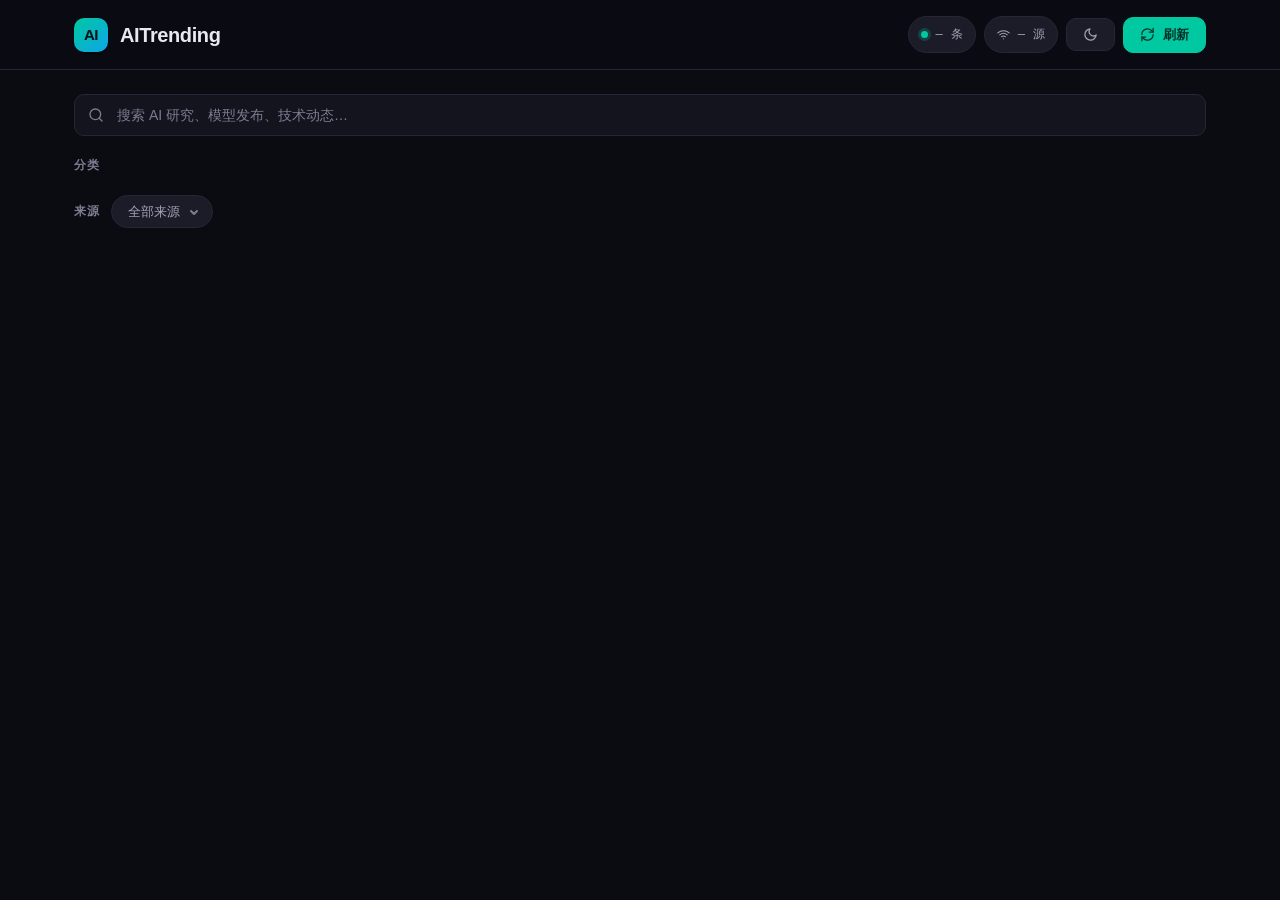
<file: ui-audit/prototype.html>
<!doctype html>
<html lang="zh-CN" data-theme="dark">
<head>
<meta charset="utf-8">
<meta name="viewport" content="width=device-width, initial-scale=1">
<title>AITrending — 优化原型 (UI Review Demo)</title>
<style>
/* ============================================================
   优化原型 — 演示 P0/P1/P2 关键改进
   - 完整设计 token（spacing / type / radius / elevation / semantic）
   - 可见 focus-visible（P0）
   - prefers-reduced-motion（P0）
   - light/dark 主题（P2）
   - 时间分组 + 宽屏多列（P2）
   - 去 emoji，统一 SVG 图标（P0）
   ============================================================ */

*,*::before,*::after{box-sizing:border-box;margin:0;padding:0;}

:root{
  /* 间距 scale（4px 基准，替代散落魔法数字） */
  --space-1:4px; --space-2:8px; --space-3:12px; --space-4:16px;
  --space-5:20px; --space-6:24px; --space-8:32px; --space-10:40px; --space-12:48px;

  /* 字阶 */
  --fs-xs:12px; --fs-sm:13px; --fs-base:14px; --fs-md:16px;
  --fs-lg:20px; --fs-xl:24px; --fs-2xl:30px;
  --lh-tight:1.35; --lh-base:1.6;

  /* 圆角梯度 */
  --r-sm:6px; --r-md:10px; --r-lg:14px; --r-pill:999px;

  /* 动效 */
  --ease-out:cubic-bezier(.22,1,.36,1);
  --dur:220ms;

  /* 层级 */
  --z-topbar:100; --z-popover:200;

  /* 品牌 + 分类语义色（启用 --accent，色编码） */
  --c-brand:#00c8a0;
  --c-brand-ink:#04332a;
  --c-accent:#6366f1;
  --c-cat-1:#6366f1; --c-cat-2:#0ea5e9; --c-cat-3:#f59e0b;
  --c-cat-4:#ec4899; --c-cat-5:#10b981; --c-cat-6:#f43f5e;
  --c-cat-7:#8b5cf6; --c-cat-8:#14b8a6;

  color-scheme:dark;
}

/* light/dark 语义层（替代纯黑底 + 硬编码） */
html[data-theme="dark"]{
  --c-bg:#0b0b12;
  --c-surface:#14141e;
  --c-surface-2:#1c1c28;
  --c-surface-3:#242434;
  --c-border:#262636;
  --c-border-strong:#34344a;
  --c-text:#e8e8f0;
  --c-text-muted:#a3a3b8;   /* 提亮，确保 ≥4.5:1 */
  --c-text-faint:#7c7c92;   /* 仅用于 ≥12px 大字 / 非必要信息 */
  --shadow-1:0 1px 2px rgb(0 0 0/.4),0 1px 1px rgb(0 0 0/.3);
  --shadow-2:0 6px 18px rgb(0 0 0/.45);
  --overlay:rgba(11,11,18,.78);
  color-scheme:dark;
}
html[data-theme="light"]{
  --c-bg:#f6f7fb;
  --c-surface:#ffffff;
  --c-surface-2:#f1f2f7;
  --c-surface-3:#e8eaf2;
  --c-border:#e2e4ee;
  --c-border-strong:#cfd2e0;
  --c-text:#1a1a24;
  --c-text-muted:#5b5b6b;   /* ≥4.5:1 on white */
  --c-text-faint:#8a8a9a;
  --shadow-1:0 1px 2px rgb(20 20 40/.06),0 1px 1px rgb(20 20 40/.04);
  --shadow-2:0 8px 22px rgb(20 20 50/.12);
  --overlay:rgba(246,247,251,.8);
  color-scheme:light;
}

body{
  font-family:'Inter',-apple-system,BlinkMacSystemFont,'Segoe UI',sans-serif;
  background:var(--c-bg);
  color:var(--c-text);
  font-size:var(--fs-base);
  line-height:var(--lh-base);
  -webkit-font-smoothing:antialiased;
}

/* P0：处处可见的键盘焦点 */
:focus-visible{
  outline:none;
  box-shadow:0 0 0 2px var(--c-surface),0 0 0 4px var(--c-brand);
  border-radius:var(--r-sm);
}

/* P0：尊重减少动效 */
@media (prefers-reduced-motion:reduce){
  *,*::before,*::after{animation:none!important;transition:none!important;}
}

/* 跳到内容（P0 无障碍） */
.skip-link{
  position:absolute;left:var(--space-4);top:-60px;z-index:var(--z-popover);
  background:var(--c-brand);color:var(--c-brand-ink);
  padding:var(--space-2) var(--space-4);border-radius:var(--r-sm);
  font-size:var(--fs-sm);font-weight:600;transition:top var(--dur) var(--ease-out);
}
.skip-link:focus{top:var(--space-4);}

/* ── 顶栏 ── */
.topbar{
  position:sticky;top:0;z-index:var(--z-topbar);
  background:var(--overlay);
  backdrop-filter:blur(16px) saturate(1.4);
  -webkit-backdrop-filter:blur(16px) saturate(1.4);
  border-bottom:1px solid var(--c-border);
}
.topbar-inner{
  max-width:1180px;margin:0 auto;
  display:flex;align-items:center;justify-content:space-between;
  gap:var(--space-4);padding:var(--space-4) var(--space-6);
}
.logo{display:flex;align-items:center;gap:var(--space-3);font-size:var(--fs-lg);font-weight:700;letter-spacing:-.4px;}
.logo-mark{
  width:34px;height:34px;border-radius:var(--r-md);
  background:linear-gradient(135deg,var(--c-brand),#0ea5e9);
  display:grid;place-items:center;color:#03120e;font-weight:800;font-size:15px;
  box-shadow:var(--shadow-1);
}
.logo b{color:var(--c-brand);}
.topbar-actions{display:flex;align-items:center;gap:var(--space-2);flex-wrap:wrap;justify-content:flex-end;}

.stat{
  display:inline-flex;align-items:center;gap:var(--space-2);
  font-size:var(--fs-xs);color:var(--c-text-muted);
  background:var(--c-surface-2);border:1px solid var(--c-border);
  padding:var(--space-2) var(--space-3);border-radius:var(--r-pill);
  font-family:'JetBrains Mono',ui-monospace,monospace;
}
.stat .dot{width:7px;height:7px;border-radius:50%;background:var(--c-brand);box-shadow:0 0 0 3px color-mix(in srgb,var(--c-brand) 22%,transparent);}

/* 统一按钮 API（P1）：ghost / primary */
.btn{
  display:inline-flex;align-items:center;gap:var(--space-2);
  padding:var(--space-2) var(--space-4);border-radius:var(--r-md);
  font-size:var(--fs-sm);font-weight:500;font-family:inherit;
  border:1px solid var(--c-border);background:var(--c-surface-2);
  color:var(--c-text-muted);cursor:pointer;transition:all var(--dur) var(--ease-out);
  white-space:nowrap;
}
.btn:hover{background:var(--c-surface-3);color:var(--c-text);border-color:var(--c-border-strong);}
.btn--primary{background:var(--c-brand);color:var(--c-brand-ink);border-color:var(--c-brand);font-weight:600;}
.btn--primary:hover{filter:brightness(1.06);color:var(--c-brand-ink);}
.btn svg{width:15px;height:15px;}
.btn-spin svg{animation:spin .6s var(--ease-out);}
@keyframes spin{to{transform:rotate(360deg);}}

/* ── 主体 ── */
.layout{max-width:1180px;margin:0 auto;padding:var(--space-6) var(--space-6) var(--space-12);}

.search-wrap{position:relative;margin-bottom:var(--space-5);}
.search-wrap svg{position:absolute;left:14px;top:50%;transform:translateY(-50%);color:var(--c-text-faint);pointer-events:none;width:16px;height:16px;}
.search-input{
  width:100%;background:var(--c-surface);border:1px solid var(--c-border);
  border-radius:var(--r-md);padding:var(--space-3) var(--space-4) var(--space-3) 42px;
  font-size:var(--fs-base);color:var(--c-text);font-family:inherit;
  transition:border-color var(--dur),box-shadow var(--dur);
}
.search-input::placeholder{color:var(--c-text-faint);}
.search-input:focus{border-color:var(--c-brand);box-shadow:0 0 0 3px color-mix(in srgb,var(--c-brand) 18%,transparent);}

/* 筛选行 */
.filter-row{display:flex;align-items:center;gap:var(--space-3);margin-bottom:var(--space-5);flex-wrap:wrap;}
.filter-label{font-size:var(--fs-xs);font-weight:600;text-transform:uppercase;letter-spacing:.6px;color:var(--c-text-faint);white-space:nowrap;}

/* 分类 chips（启用分类色编码，P1） */
.chips{display:flex;gap:var(--space-2);flex-wrap:wrap;}
.chip{
  display:inline-flex;align-items:center;gap:var(--space-2);
  padding:var(--space-2) var(--space-4);border-radius:var(--r-pill);
  font-size:var(--fs-sm);font-weight:500;background:var(--c-surface-2);
  color:var(--c-text-muted);border:1px solid transparent;cursor:pointer;
  transition:all var(--dur) var(--ease-out);white-space:nowrap;
}
.chip .cdot{width:8px;height:8px;border-radius:50%;background:var(--c-accent);}
.chip:hover{background:var(--c-surface-3);color:var(--c-text);}
.chip[aria-pressed="true"]{background:color-mix(in srgb,var(--c-brand) 16%,var(--c-surface));color:var(--c-brand);border-color:var(--c-brand);}

/* 来源 select */
.select{
  padding:var(--space-2) 32px var(--space-2) var(--space-4);border-radius:var(--r-pill);
  font-size:var(--fs-sm);font-weight:500;background:var(--c-surface-2);
  color:var(--c-text-muted);border:1px solid var(--c-border);
  appearance:none;cursor:pointer;font-family:inherit;transition:all var(--dur) var(--ease-out);
  background-image:url("data:image/svg+xml,%3Csvg xmlns='http://www.w3.org/2000/svg' width='12' height='12' fill='none' stroke='%237c7c92' stroke-width='2' stroke-linecap='round' stroke-linejoin='round'%3E%3Cpath d='M3 5l3 3 3-3'/%3E%3C/svg%3E");
  background-repeat:no-repeat;background-position:right 12px center;
}
.select:hover{border-color:var(--c-border-strong);color:var(--c-text);}
.select:focus{border-color:var(--c-brand);box-shadow:0 0 0 3px color-mix(in srgb,var(--c-brand) 18%,transparent);}
.result-count{font-size:var(--fs-xs);color:var(--c-text-faint);margin-left:auto;font-family:'JetBrains Mono',ui-monospace,monospace;}

/* ── 时间分组（P2） ── */
.group-label{
  position:sticky;top:65px;z-index:10;
  display:flex;align-items:center;gap:var(--space-2);
  font-size:var(--fs-xs);font-weight:700;text-transform:uppercase;letter-spacing:.8px;
  color:var(--c-text-faint);padding:var(--space-4) 0 var(--space-3);
  background:linear-gradient(var(--c-bg) 70%,transparent);
}
.group-label .gline{flex:1;height:1px;background:var(--c-border);}

/* 宽屏多列（P2）：≥860px 两列，移动端单列 */
.grid{display:grid;grid-template-columns:1fr;gap:var(--space-3);}
@media(min-width:860px){.grid{grid-template-columns:repeat(2,1fr);gap:var(--space-4);}}

/* 卡片 */
.card{
  display:flex;flex-direction:column;gap:var(--space-2);
  padding:var(--space-4) var(--space-5);
  background:var(--c-surface);border:1px solid var(--c-border);
  border-radius:var(--r-lg);
  text-decoration:none;color:inherit;position:relative;
  box-shadow:var(--shadow-1);
  transition:border-color var(--dur) var(--ease-out),box-shadow var(--dur) var(--ease-out),background var(--dur);
}
.card::before{content:'';position:absolute;left:0;top:var(--space-4);bottom:var(--space-4);width:3px;border-radius:0 3px 3px 0;background:transparent;transition:background var(--dur);}
.card:hover{background:var(--c-surface-2);border-color:var(--c-border-strong);box-shadow:var(--shadow-2);}
.card:hover::before{background:var(--c-cat,#6366f1);}
.card:focus-visible{box-shadow:0 0 0 2px var(--c-surface),0 0 0 4px var(--c-brand);}

.card-title{font-size:var(--fs-base);font-weight:600;line-height:var(--lh-tight);color:var(--c-text);
  display:-webkit-box;-webkit-line-clamp:2;-webkit-box-orient:vertical;overflow:hidden;}
.card:hover .card-title{color:var(--c-brand);}
.card-summary{font-size:var(--fs-sm);line-height:var(--lh-base);color:var(--c-text-muted);
  display:-webkit-box;-webkit-line-clamp:2;-webkit-box-orient:vertical;overflow:hidden;}
.card-meta{display:flex;align-items:center;gap:var(--space-3);margin-top:var(--space-1);font-size:var(--fs-xs);color:var(--c-text-faint);font-family:'JetBrains Mono',ui-monospace,monospace;flex-wrap:wrap;}
.card-src{display:inline-flex;align-items:center;gap:var(--space-2);padding:2px var(--space-2);border-radius:var(--r-sm);background:var(--c-surface-2);color:var(--c-text-muted);font-weight:500;}
.card-src .cdot{width:7px;height:7px;border-radius:50%;}
.badge{font-size:10px;font-weight:700;padding:1px 6px;border-radius:var(--r-sm);letter-spacing:.3px;}
.badge.new{background:color-mix(in srgb,var(--c-brand) 18%,transparent);color:var(--c-brand);}
.badge.today{background:color-mix(in srgb,var(--c-cat-3) 20%,transparent);color:var(--c-cat-3);}
mark{background:color-mix(in srgb,var(--c-cat-3) 30%,transparent);color:var(--c-text);padding:0 2px;border-radius:3px;}

/* 状态：骨架 / 空 */
.skeleton{height:104px;border-radius:var(--r-lg);background:linear-gradient(90deg,var(--c-surface) 25%,var(--c-surface-2) 50%,var(--c-surface) 75%);background-size:200% 100%;animation:shimmer 1.4s infinite;}
@keyframes shimmer{0%{background-position:200% 0}100%{background-position:-200% 0}}
.empty{display:flex;flex-direction:column;align-items:center;justify-content:center;gap:var(--space-3);padding:var(--space-12) var(--space-4);text-align:center;color:var(--c-text-muted);}
.empty svg{width:46px;height:46px;color:var(--c-text-faint);opacity:.7;}
.empty h3{font-size:var(--fs-md);color:var(--c-text);font-weight:600;}
.empty p{font-size:var(--fs-sm);max-width:320px;}

.theme-toggle{cursor:pointer;}

@media(max-width:640px){
  .topbar-inner{padding:var(--space-3) var(--space-4);}
  .layout{padding:var(--space-4) var(--space-4) var(--space-10);}
  .stat .label{display:none;}
  .result-count{margin-left:0;width:100%;}
}
</style>
</head>
<body>
<a href="#main" class="skip-link">跳到内容</a>

<header class="topbar">
  <div class="topbar-inner">
    <div class="logo">
      <div class="logo-mark">AI</div>
      <div>AITrending</div>
    </div>
    <div class="topbar-actions">
      <span class="stat" title="已收集条目"><span class="dot"></span><span id="stat-total">—</span> 条</span>
      <span class="stat" title="数据源"><svg width="13" height="13" viewBox="0 0 24 24" fill="none" stroke="currentColor" stroke-width="2" stroke-linecap="round" stroke-linejoin="round"><path d="M5 12.55a11 11 0 0 1 14 0"/><path d="M1.42 9a16 16 0 0 1 21.16 0"/><path d="M8.53 16.11a6 6 0 0 1 6.95 0"/><line x1="12" y1="20" x2="12" y2="20"/></svg><span id="stat-feeds">—</span> 源</span>
      <button class="btn theme-toggle" id="theme-btn" aria-label="切换深浅色主题" title="切换主题">
        <svg id="theme-icon" viewBox="0 0 24 24" fill="none" stroke="currentColor" stroke-width="2" stroke-linecap="round" stroke-linejoin="round"><path d="M21 12.79A9 9 0 1 1 11.21 3 7 7 0 0 0 21 12.79z"/></svg>
      </button>
      <button class="btn btn--primary" id="refresh-btn">
        <svg viewBox="0 0 24 24" fill="none" stroke="currentColor" stroke-width="2" stroke-linecap="round" stroke-linejoin="round"><path d="M21 2v6h-6"/><path d="M3 12a9 9 0 0 1 15-6.7L21 8"/><path d="M3 22v-6h6"/><path d="M21 12a9 9 0 0 1-15 6.7L3 16"/></svg>
        刷新
      </button>
    </div>
  </div>
</header>

<main id="main" class="layout">
  <div class="search-wrap">
    <svg viewBox="0 0 24 24" fill="none" stroke="currentColor" stroke-width="2" stroke-linecap="round" stroke-linejoin="round"><circle cx="11" cy="11" r="8"/><path d="M21 21l-4.35-4.35"/></svg>
    <input id="search" class="search-input" type="text" placeholder="搜索 AI 研究、模型发布、技术动态…" aria-label="搜索">
  </div>

  <div class="filter-row">
    <span class="filter-label">分类</span>
    <div class="chips" id="chips" role="group" aria-label="分类筛选"></div>
  </div>

  <div class="filter-row" style="margin-bottom:var(--space-6);">
    <span class="filter-label">来源</span>
    <select id="feed" class="select" aria-label="来源筛选"><option value="">全部来源</option></select>
    <span class="result-count" id="count"></span>
  </div>

  <div id="content"></div>
</main>

<script>
/* ── Mock 数据（演示用） ── */
const CATS=[
  {name:'研究',color:'var(--c-cat-1)'},{name:'模型',color:'var(--c-cat-2)'},
  {name:'工具',color:'var(--c-cat-3)'},{name:'公司',color:'var(--c-cat-4)'},
  {name:'开源',color:'var(--c-cat-5)'},{name:'政策',color:'var(--c-cat-6)'},
  {name:'硬件',color:'var(--c-cat-7)'},{name:'应用',color:'var(--c-cat-8)'}
];
const FEEDS=['OpenAI','DeepMind','Anthropic','Hugging Face','Google AI','Meta AI','MIT Tech Review','机器之心'];
const TITLES=[
  'GPT-5 多模态推理能力评测：在 MMMU 上超越前代 12%',
  'Diffusion 与自回归统一架构的新尝试',
  '开源权重模型在边缘设备的量化部署实践',
  'AI 代理在软件工程任务中的端到端基准',
  '欧盟 AI 法案实施细则：高风险系统合规清单',
  '神经网络编译器的自动内核生成',
  '视觉语言模型的幻觉缓解综述',
  '低成本微调让小模型逼近大模型表现',
  '可解释性：稀疏自编码器在真实模型上的发现',
  '端侧推理芯片的能效比横向测试'
];
const SUMM=['本文系统评估了新一代多模态模型在跨学科推理任务上的表现，并给出误差分析。','我们提出一种统一训练目标，在保持质量的同时显著降低显存占用。','面向资源受限场景，本文给出一套可复现的量化与蒸馏流水线。','实验表明，结构化规划能显著提升代理完成复杂任务的成功率。','本文梳理了合规落地的关键节点与常见误区。','自动生成的高性能内核在多个后端上均优于手写实现。','从数据、训练、推理三阶段系统梳理并对比主流缓解策略。','结果表明小模型配合高质量数据可达到可观的性价比。','我们发现可解释特征与模型行为之间存在稳定对应关系。','测试覆盖五款主流芯片，给出能效与延迟的权衡建议。'];

function rand(a){return a[Math.floor(Math.random()*a.length)];}
function isoHoursAgo(h){return new Date(Date.now()-h*3600*1000).toISOString();}
const ITEMS=Array.from({length:24},(_,i)=>{
  const cat=CATS[i%CATS.length];
  return {
    title:rand(TITLES),summary:rand(SUMMS),
    feed:rand(FEEDS),cat:cat.name,color:cat.color,
    link:'#',ts:isoHoursAgo(i*7+Math.floor(Math.random()*6))
  };
});

/* ── 状态 ── */
let cur={q:'',cat:'',feed:''};

/* ── 渲染分类 chips ── */
const chipsEl=document.getElementById('chips');
chipsEl.innerHTML='<button class="chip" data-cat="" aria-pressed="true"><span class="cdot" style="background:var(--c-accent)"></span>全部</button>'+
  CATS.map(c=>`<button class="chip" data-cat="${c.name}" aria-pressed="false"><span class="cdot" style="background:${c.color}"></span>${c.name}</button>`).join('');
chipsEl.addEventListener('click',e=>{
  const b=e.target.closest('.chip');if(!b)return;
  cur.cat=b.dataset.cat;
  chipsEl.querySelectorAll('.chip').forEach(x=>x.setAttribute('aria-pressed',x===b));
  render();
});

/* ── 渲染来源 select ── */
const feedEl=document.getElementById('feed');
feedEl.innerHTML='<option value="">全部来源</option>'+FEEDS.map(f=>`<option value="${f}">${f}</option>`).join('');
feedEl.addEventListener('change',()=>{cur.feed=feedEl.value;render();});

document.getElementById('search').addEventListener('input',e=>{
  clearTimeout(window.__t);window.__t=setTimeout(()=>{cur.q=e.target.value.trim().toLowerCase();render();},250);
});

document.getElementById('refresh-btn').addEventListener('click',function(){
  this.classList.add('btn-spin');
  setTimeout(()=>this.classList.remove('btn-spin'),650);
});

/* ── 主题切换 ── */
const root=document.documentElement;
document.getElementById('theme-btn').addEventListener('click',()=>{
  root.dataset.theme = root.dataset.theme==='dark'?'light':'dark';
  const sun='<circle cx="12" cy="12" r="4"/><path d="M12 2v2M12 20v2M4.9 4.9l1.4 1.4M17.7 17.7l1.4 1.4M2 12h2M20 12h2M4.9 19.1l1.4-1.4M17.7 6.3l1.4-1.4"/>';
  document.getElementById('theme-icon').innerHTML = root.dataset.theme==='dark'?sun:'<path d="M21 12.79A9 9 0 1 1 11.21 3 7 7 0 0 0 21 12.79z"/>';
});

/* ── 工具 ── */
function esc(s){const d=document.createElement('div');d.textContent=s;return d.innerHTML;}
function hl(text){const e=esc(text);if(!cur.q)return e;try{return e.replace(new RegExp('('+cur.q.replace(/[.*+?^${}()|[\]\\]/g,'\\$&')+')','gi'),'<mark>$1</mark>');}catch(_){return e;}}
function groupOf(ts){
  const h=(Date.now()-new Date(ts).getTime())/3600000;
  if(h<24)return '今天';
  if(h<24*7)return '本周';
  return '更早';
}
const GROUP_ORDER=['今天','本周','更早'];

/* ── 主渲染 ── */
function render(){
  const filtered=ITEMS.filter(it=>{
    if(cur.cat&&it.cat!==cur.cat)return false;
    if(cur.feed&&it.feed!==cur.feed)return false;
    if(cur.q&&!(it.title.toLowerCase().includes(cur.q)||it.summary.toLowerCase().includes(cur.q)))return false;
    return true;
  });
  document.getElementById('count').textContent=filtered.length?filtered.length+' 条结果':'';
  document.getElementById('stat-total').textContent=ITEMS.length;
  document.getElementById('stat-feeds').textContent=FEEDS.length;

  const el=document.getElementById('content');
  if(!filtered.length){
    el.innerHTML=`<div class="empty">
      <svg viewBox="0 0 24 24" fill="none" stroke="currentColor" stroke-width="1.6" stroke-linecap="round" stroke-linejoin="round"><circle cx="11" cy="11" r="8"/><path d="M21 21l-4.35-4.35"/><path d="M8 11h6"/></svg>
      <h3>没有匹配的内容</h3>
      <p>试试更换分类、来源，或清空搜索关键词。</p></div>`;
    return;
  }

  const byGroup={};
  filtered.forEach(it=>{(byGroup[groupOf(it.ts)]||=[]).push(it);});

  el.innerHTML=GROUP_ORDER.filter(g=>byGroup[g]).map(g=>{
    const cards=byGroup[g].map(it=>{
      const h=(Date.now()-new Date(it.ts).getTime())/3600000;
      let badge='';
      if(h<6)badge='<span class="badge new">NEW</span>';
      else if(h<24)badge='<span class="badge today">今日</span>';
      const d=new Date(it.ts);
      const t=d.toLocaleDateString('zh-CN',{month:'short',day:'numeric'});
      return `<a href="${it.link}" class="card" style="--c-cat:${it.color}" aria-label="${esc(it.feed)} · ${t} · ${esc(it.title)}">
        <div class="card-title">${hl(it.title)}</div>
        <div class="card-summary">${hl(it.summary)}</div>
        <div class="card-meta">
          <span class="card-src"><span class="cdot" style="background:${it.color}"></span>${esc(it.feed)}</span>
          <span>${t}</span>${badge}
        </div></a>`;
    }).join('');
    return `<div class="group-label">${g}<span class="gline"></span></div><div class="grid">${cards}</div>`;
  }).join('');
}

render();
</script>
</body>
</html>
</file>
